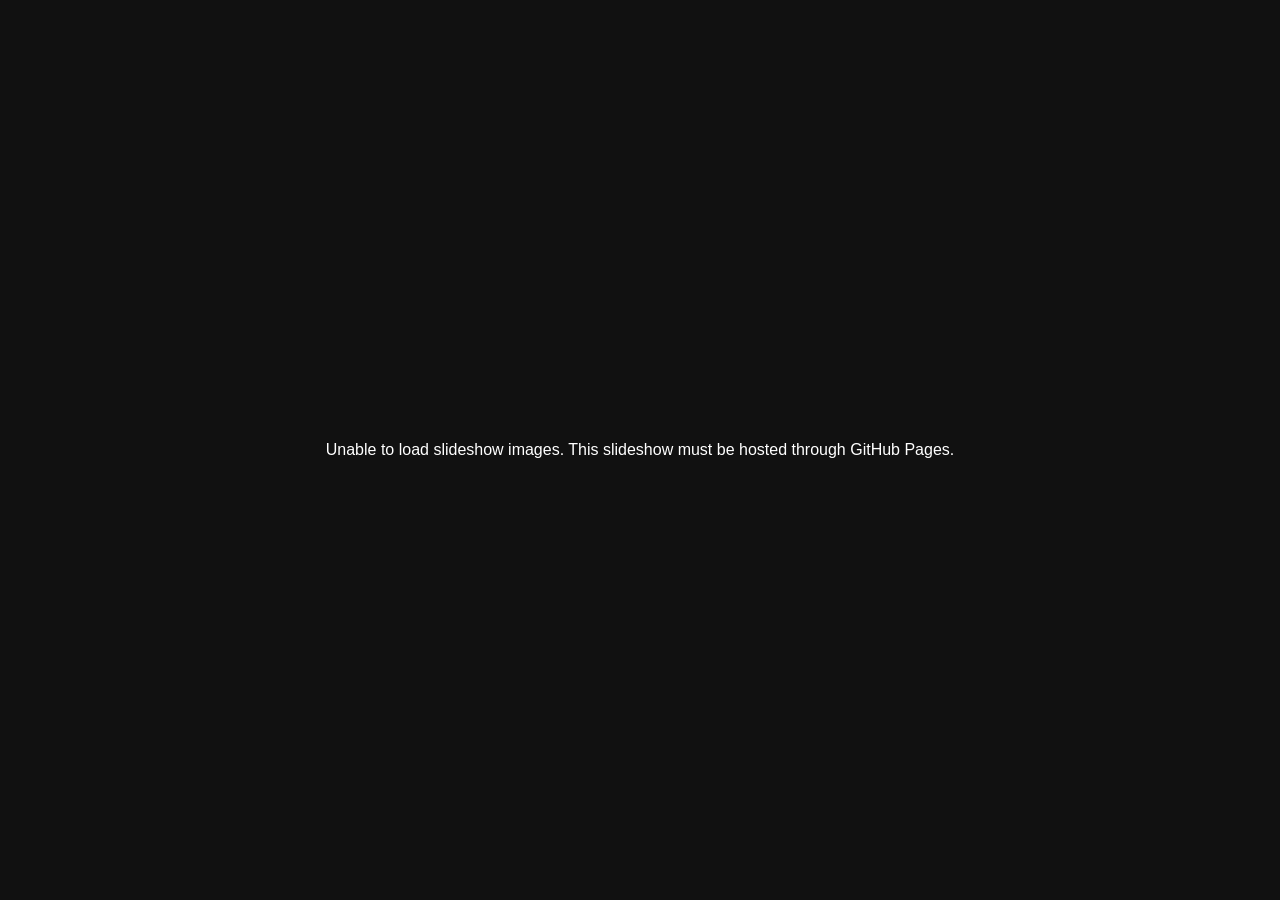
<file: SlideshowWidget/FloorGenerator/index.html>
<!DOCTYPE html>
<html lang="en">
<head>
<meta charset="UTF-8">
<meta name="viewport" content="width=device-width, initial-scale=1.0">
<title>GitHub Image Slideshow</title>

<style>
* {
    box-sizing: border-box;
    margin: 0;
    padding: 0;
}

html, body {
    width: 100%;
    height: 100%;
    overflow: hidden;
    background: transparent;
    font-family: Arial, sans-serif;
}

.slideshow {
    position: relative;
    width: 100%;
    height: 100%;
    min-height: 240px;
    overflow: hidden;
    background: #111;
    touch-action: pan-y;
    user-select: none;
}

.slideshow-image {
    width: 100%;
    height: 100%;
    display: block;
    object-fit: cover;
    opacity: 0;
    transition: opacity 0.25s ease;
}

.slideshow-image.loaded {
    opacity: 1;
}

.nav-button {
    position: absolute;
    top: 50%;
    transform: translateY(-50%);
    z-index: 10;
    width: 46px;
    height: 46px;
    border: 0;
    border-radius: 50%;
    background: rgba(0,0,0,.55);
    color: white;
    font-size: 28px;
    line-height: 1;
    cursor: pointer;
    display: flex;
    align-items: center;
    justify-content: center;
    backdrop-filter: blur(6px);
    transition: background .2s, transform .2s;
}

.nav-button:hover {
    background: rgba(0,0,0,.75);
}

.nav-button:active {
    transform: translateY(-50%) scale(.94);
}

.previous {
    left: 16px;
}

.next {
    right: 16px;
}

.controls {
    position: absolute;
    left: 50%;
    bottom: 16px;
    transform: translateX(-50%);
    z-index: 10;
    display: flex;
    align-items: center;
    gap: 12px;
    padding: 8px 13px;
    border-radius: 999px;
    background: rgba(0,0,0,.55);
    color: white;
    backdrop-filter: blur(6px);
}

.play-button {
    border: 0;
    background: transparent;
    color: white;
    cursor: pointer;
    font-size: 18px;
    padding: 0 2px;
}

.counter {
    font-size: 13px;
    white-space: nowrap;
}

.status {
    position: absolute;
    inset: 0;
    z-index: 20;
    display: flex;
    align-items: center;
    justify-content: center;
    padding: 24px;
    text-align: center;
    color: white;
    background: #111;
}

.status.hidden {
    display: none;
}

.dots {
    position: absolute;
    left: 50%;
    bottom: 58px;
    transform: translateX(-50%);
    z-index: 10;
    display: flex;
    gap: 6px;
    max-width: calc(100% - 120px);
    overflow: hidden;
}

.dot {
    width: 7px;
    height: 7px;
    flex: 0 0 7px;
    border: 0;
    border-radius: 50%;
    background: rgba(255,255,255,.5);
    cursor: pointer;
    padding: 0;
}

.dot.active {
    background: white;
}

@media (max-width: 600px) {
    .nav-button {
        width: 40px;
        height: 40px;
        font-size: 24px;
    }

    .previous {
        left: 10px;
    }

    .next {
        right: 10px;
    }

    .controls {
        bottom: 10px;
    }

    .dots {
        bottom: 51px;
    }
}
</style>
</head>

<body>

<div class="slideshow" id="slideshow">
    <div class="status" id="status">Loading images…</div>

    <img class="slideshow-image" id="slideshowImage" alt="Slideshow image">

    <button class="nav-button previous" id="previous" type="button"
            aria-label="Previous image">‹</button>

    <button class="nav-button next" id="next" type="button"
            aria-label="Next image">›</button>

    <div class="dots" id="dots"></div>

    <div class="controls">
        <button class="play-button" id="playButton" type="button"
                aria-label="Pause slideshow">❚❚</button>
        <span class="counter" id="counter">0 / 0</span>
    </div>
</div>

<script>
/*
    GitHub folder structure:

    widgets/
    └── slideshow/
        ├── index.html
        └── images/
            ├── image-01.jpg
            ├── image-02.jpg
            └── image-03.jpg

    This file automatically works when copied into another folder
    containing its own "images" subfolder.

    It expects the page to be hosted on GitHub Pages, for example:
    https://username.github.io/my-repo/widgets/slideshow/

    No repository name, owner, or image filenames need to be configured.
*/

const CONFIG = {
    imageFolder: "images",
    slideDuration: 5000,
    autoPlay: true,
    supportedExtensions: [
        ".jpg", ".jpeg", ".png", ".webp", ".gif", ".avif"
    ]
};

const slideshow = document.getElementById("slideshow");
const imageElement = document.getElementById("slideshowImage");
const statusElement = document.getElementById("status");
const previousButton = document.getElementById("previous");
const nextButton = document.getElementById("next");
const playButton = document.getElementById("playButton");
const counter = document.getElementById("counter");
const dots = document.getElementById("dots");

let images = [];
let currentIndex = 0;
let timer = null;
let playing = CONFIG.autoPlay;
let touchStartX = null;


/*
    Determine the GitHub repository and branch from the GitHub Pages URL.

    Example:
    https://username.github.io/my-repo/widgets/slideshow/

    becomes:
    owner = username
    repo  = my-repo
    branch = main
*/
function getGitHubContext() {
    const hostname = window.location.hostname;
    const pathname = window.location.pathname;

    if (!hostname.endsWith(".github.io")) {
        return null;
    }

    const owner = hostname.split(".")[0];
    const parts = pathname.split("/").filter(Boolean);

    if (parts.length === 0) {
        return null;
    }

    const repo = parts[0];

    // Find the path to this widget relative to the repository.
    // The current page is expected to end in /index.html or /.
    let widgetPath = parts.slice(1);

    if (widgetPath[widgetPath.length - 1] === "index.html") {
        widgetPath.pop();
    }

    const imagePath = [...widgetPath, CONFIG.imageFolder]
        .map(encodeURIComponent)
        .join("/");

    return {
        owner,
        repo,
        branch: "main",
        imagePath
    };
}


/*
    Ask GitHub for the contents of this widget's images folder.
    GitHub's contents endpoint returns directory entries, which lets
    the slideshow discover images without maintaining a filename list.
*/
async function loadImagesFromGitHub() {
    const context = getGitHubContext();

    if (!context) {
        throw new Error(
            "This slideshow must be hosted through GitHub Pages."
        );
    }

    const apiUrl =
        `https://api.github.com/repos/${encodeURIComponent(context.owner)}` +
        `/${encodeURIComponent(context.repo)}/contents/${context.imagePath}` +
        `?ref=${encodeURIComponent(context.branch)}`;

    const response = await fetch(apiUrl, {
        headers: {
            "Accept": "application/vnd.github+json"
        },
        cache: "no-store"
    });

    if (!response.ok) {
        throw new Error(
            `GitHub returned ${response.status}. ` +
            `Check that the images folder exists and the repository is public.`
        );
    }

    const files = await response.json();

    if (!Array.isArray(files)) {
        throw new Error("The GitHub images folder could not be read.");
    }

    const imageFiles = files
        .filter(file =>
            file.type === "file" &&
            CONFIG.supportedExtensions.some(extension =>
                file.name.toLowerCase().endsWith(extension)
            )
        )
        .sort((a, b) =>
            a.name.localeCompare(b.name, undefined, {
                numeric: true,
                sensitivity: "base"
            })
        );

    if (imageFiles.length === 0) {
        throw new Error("No supported images were found.");
    }

    /*
        Use the raw GitHub URL rather than the API download_url.
        This keeps the slideshow URL stable and avoids relying on
        temporary download URLs.
    */
    return imageFiles.map(file =>
        `https://raw.githubusercontent.com/` +
        `${encodeURIComponent(context.owner)}/` +
        `${encodeURIComponent(context.repo)}/` +
        `${encodeURIComponent(context.branch)}/` +
        `${file.path.split("/").map(encodeURIComponent).join("/")}`
    );
}


function showStatus(message) {
    statusElement.textContent = message;
    statusElement.classList.remove("hidden");
}


function hideStatus() {
    statusElement.classList.add("hidden");
}


function renderDots() {
    dots.innerHTML = "";

    // Don't create hundreds of dots if a very large image collection is used.
    if (images.length > 50) {
        return;
    }

    images.forEach((_, index) => {
        const dot = document.createElement("button");

        dot.className = "dot";
        dot.type = "button";
        dot.setAttribute("aria-label", `Show image ${index + 1}`);

        dot.addEventListener("click", () => {
            showImage(index);
            restartTimer();
        });

        dots.appendChild(dot);
    });
}


function updateDots() {
    const dotElements = dots.querySelectorAll(".dot");

    dotElements.forEach((dot, index) => {
        dot.classList.toggle("active", index === currentIndex);
    });
}


function showImage(index) {
    if (!images.length) return;

    currentIndex =
        (index + images.length) % images.length;

    imageElement.classList.remove("loaded");

    imageElement.onload = () => {
        imageElement.classList.add("loaded");
    };

    imageElement.src = images[currentIndex];
    imageElement.alt = `Image ${currentIndex + 1} of ${images.length}`;

    counter.textContent =
        `${currentIndex + 1} / ${images.length}`;

    updateDots();
}


function nextImage() {
    showImage(currentIndex + 1);
}


function previousImage() {
    showImage(currentIndex - 1);
}


function updatePlayButton() {
    playButton.textContent = playing ? "❚❚" : "▶";
    playButton.setAttribute(
        "aria-label",
        playing ? "Pause slideshow" : "Play slideshow"
    );
}


function startTimer() {
    clearInterval(timer);

    if (!playing || images.length <= 1) return;

    timer = setInterval(nextImage, CONFIG.slideDuration);
}


function stopTimer() {
    clearInterval(timer);
    timer = null;
}


function restartTimer() {
    stopTimer();
    startTimer();
}


playButton.addEventListener("click", () => {
    playing = !playing;
    updatePlayButton();

    if (playing) {
        startTimer();
    } else {
        stopTimer();
    }
});


nextButton.addEventListener("click", () => {
    nextImage();
    restartTimer();
});


previousButton.addEventListener("click", () => {
    previousImage();
    restartTimer();
});


document.addEventListener("keydown", event => {
    if (event.key === "ArrowRight") {
        nextImage();
        restartTimer();
    }

    if (event.key === "ArrowLeft") {
        previousImage();
        restartTimer();
    }

    if (event.key === " ") {
        event.preventDefault();
        playButton.click();
    }
});


slideshow.addEventListener("touchstart", event => {
    touchStartX = event.touches[0].clientX;
}, { passive: true });


slideshow.addEventListener("touchend", event => {
    if (touchStartX === null) return;

    const touchEndX = event.changedTouches[0].clientX;
    const difference = touchEndX - touchStartX;

    touchStartX = null;

    if (Math.abs(difference) < 40) return;

    if (difference < 0) {
        nextImage();
    } else {
        previousImage();
    }

    restartTimer();
}, { passive: true });


async function init() {
    try {
        images = await loadImagesFromGitHub();

        renderDots();
        showImage(0);
        hideStatus();
        updatePlayButton();
        startTimer();

    } catch (error) {
        console.error(error);

        showStatus(
            "Unable to load slideshow images. " +
            error.message
        );

        previousButton.style.display = "none";
        nextButton.style.display = "none";
        playButton.style.display = "none";
        counter.style.display = "none";
        dots.style.display = "none";
    }
}


init();
</script>

</body>
</html>
</file>
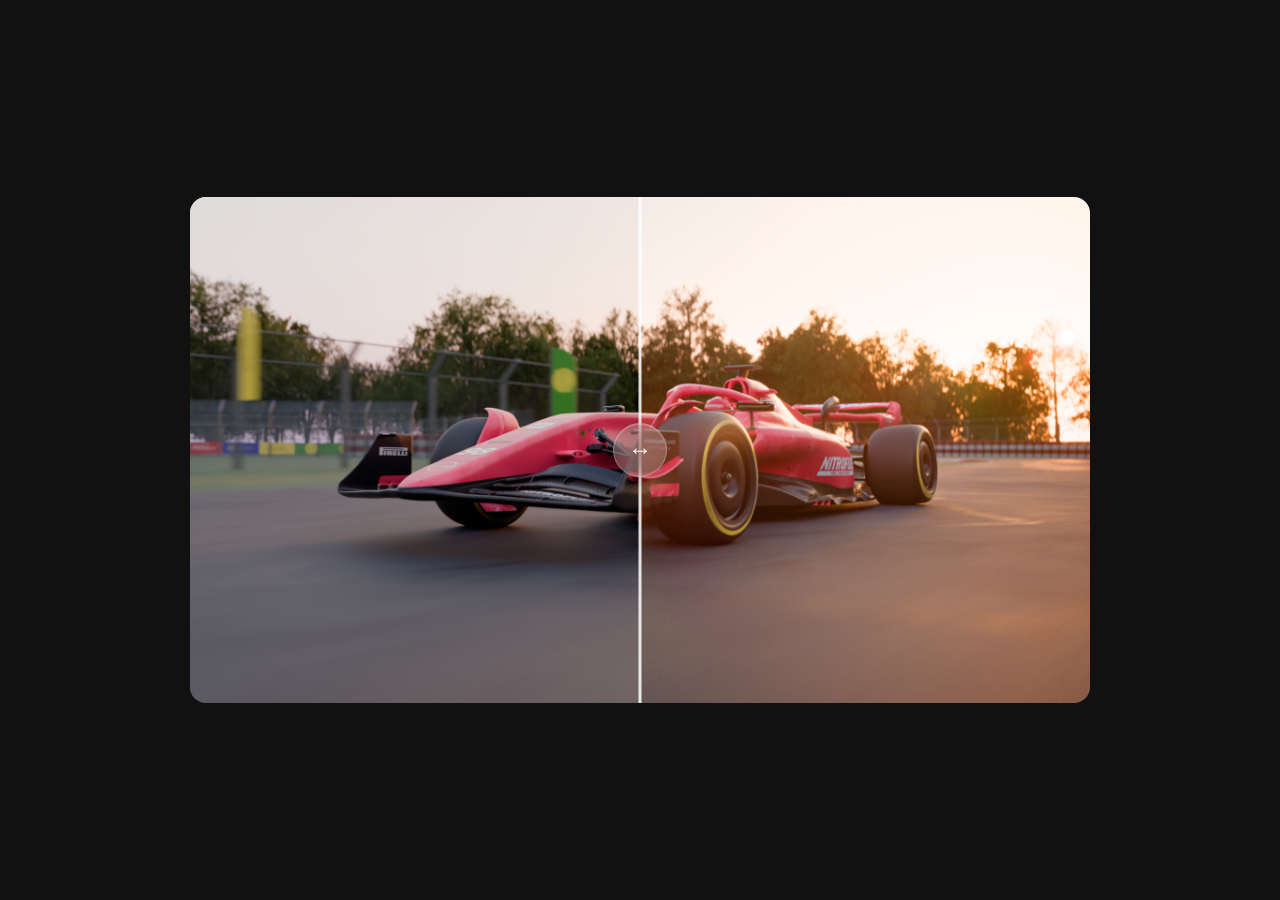
<file: comparison-widget.html>
<!DOCTYPE html>
<html lang="en">
<head>
<meta charset="UTF-8">
<meta name="viewport" content="width=device-width, initial-scale=1.0">

<title>Before / After Comparison</title>

<style>

*{
    margin:0;
    padding:0;
    box-sizing:border-box;
}

body{
    background:#111;
    font-family:Arial, Helvetica, sans-serif;
    display:flex;
    justify-content:center;
    align-items:center;
    min-height:100vh;
}

.compare{
    position:relative;
    width:min(900px,95vw);
    aspect-ratio:16/9;
    overflow:hidden;
    border-radius:16px;
    user-select:none;
    touch-action:none;
}

.compare img{
    position:absolute;
    inset:0;
    width:100%;
    height:100%;
    object-fit:cover;
    pointer-events:none;
}

.after{
    clip-path:inset(0 50% 0 0);
}

.slider{
    position:absolute;
    left:50%;
    top:0;
    width:3px;
    height:100%;
    background:rgba(255,255,255,.85);
    transform:translateX(-50%);
}

.handle{
    position:absolute;
    left:50%;
    top:50%;
    transform:translate(-50%,-50%);

    width:54px;
    height:54px;
    border-radius:50%;

    display:flex;
    align-items:center;
    justify-content:center;

    font-size:24px;
    color:white;
    cursor:ew-resize;

    background:rgba(255,255,255,.15);
    backdrop-filter:blur(20px);
    -webkit-backdrop-filter:blur(20px);

    border:1px solid rgba(255,255,255,.25);

    box-shadow:
        inset 0 1px 1px rgba(255,255,255,.25),
        0 6px 20px rgba(0,0,0,.18);

    transition:
        transform .2s ease,
        background .2s ease;
}

.handle:hover{
    transform:translate(-50%,-50%) scale(1.08);
    background:rgba(255,255,255,.22);
}

.label{
    position:absolute;
    top:16px;
    padding:8px 16px;

    color:white;
    font-size:14px;
    font-weight:600;
    letter-spacing:.2px;

    border-radius:999px;

    background:rgba(255,255,255,.12);

    backdrop-filter:blur(18px);
    -webkit-backdrop-filter:blur(18px);

    border:1px solid rgba(255,255,255,.22);

    box-shadow:
        inset 0 1px 1px rgba(255,255,255,.25),
        0 4px 18px rgba(0,0,0,.12);
}

.beforeLabel{
    left:16px;
}

.afterLabel{
    right:16px;
}

</style>
</head>

<body>

<div class="compare" id="compare">

    <img src="images/F1-after.png" alt="After">

    <img src="images/F1-before.png" class="after" alt="After">

    <div class="slider"></div>

    <div class="handle">↔</div>


</div>

<script>

const compare = document.getElementById("compare");
const after = document.querySelector(".after");
const slider = document.querySelector(".slider");
const handle = document.querySelector(".handle");

let dragging = false;

function update(x){

    const rect = compare.getBoundingClientRect();

    let pos = x - rect.left;

    pos = Math.max(0, Math.min(pos, rect.width));

    const percent = (pos / rect.width) * 100;

    after.style.clipPath = `inset(0 ${100-percent}% 0 0)`;

    slider.style.left = percent + "%";
    handle.style.left = percent + "%";
}

compare.addEventListener("pointerdown",(e)=>{
    dragging = true;
    update(e.clientX);
});

window.addEventListener("pointermove",(e)=>{
    if(!dragging) return;
    update(e.clientX);
});

window.addEventListener("pointerup",()=>{
    dragging = false;
});

window.addEventListener("pointerleave",()=>{
    dragging = false;
});

</script>

</body>
</html>
</file>
